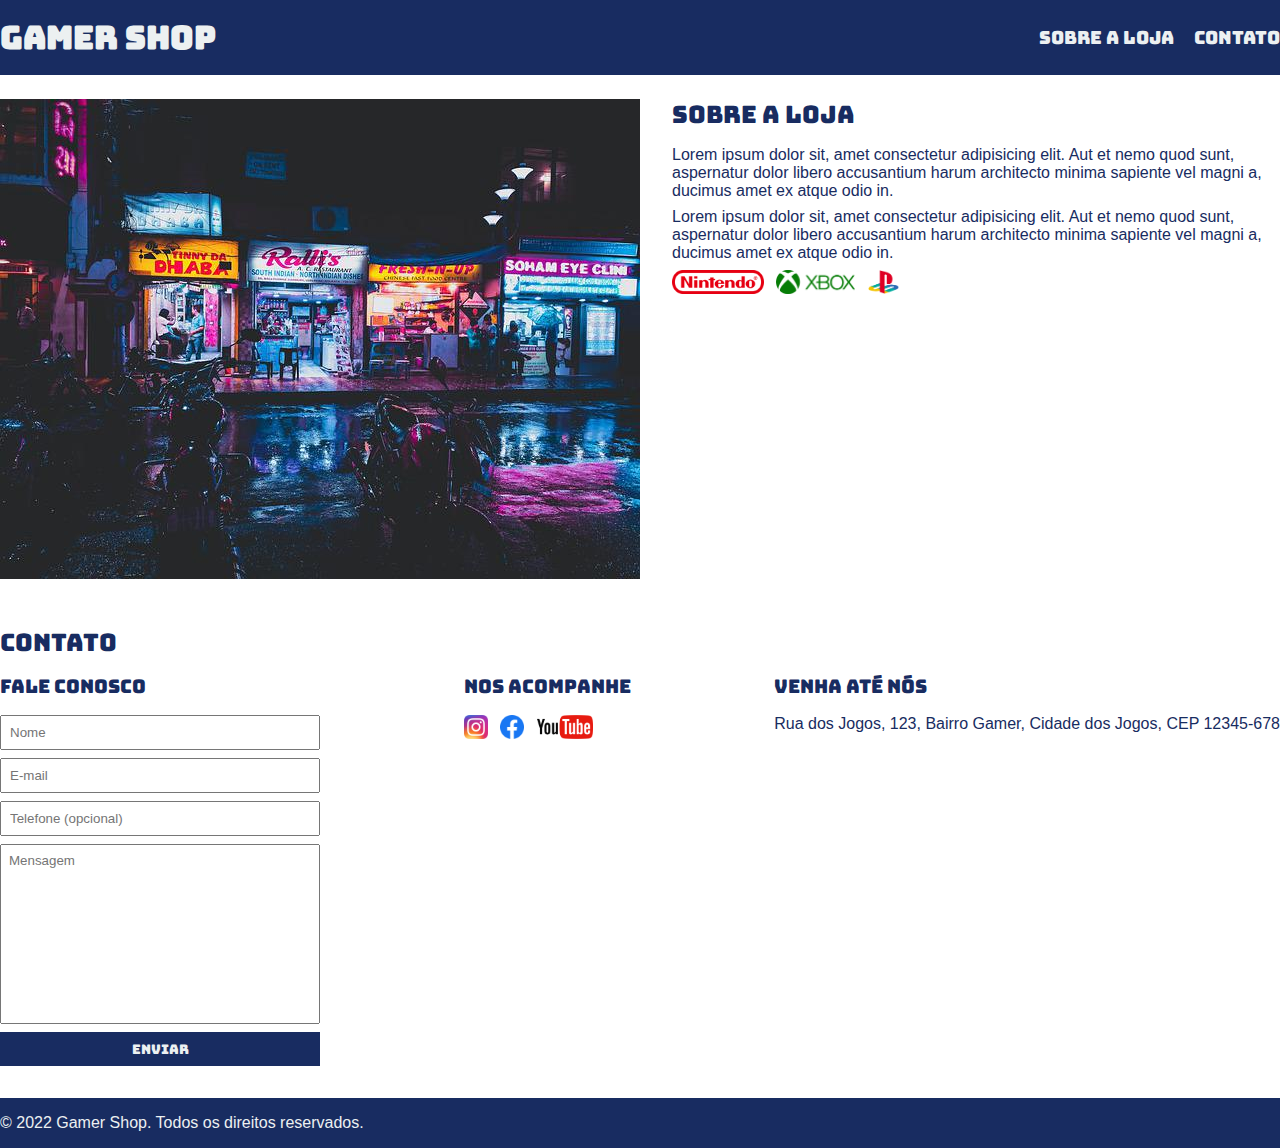
<file: index.html>
<!DOCTYPE html>
<html lang="pt-br">
<head>
    <meta charset="UTF-8">
    <meta name="viewport" content="width=device-width, initial-scale=1.0">
    <title>Gamer Shop - A sua loja de games</title>
    <link rel="preconnect" href="https://fonts.googleapis.com">
    <link rel="preconnect" href="https://fonts.gstatic.com" crossorigin>
    <link href="https://fonts.googleapis.com/css2?family=Bungee&family=DM+Serif+Text:ital@0;1&display=swap" rel="stylesheet">
    <link rel="stylesheet" href="./style.css">
</head>
<body>
    <header>
        <div class="container">
            <h1>Gamer Shop<!--Nome do que vai ser--></h1>
            <nav>
                <ul>
                    <li>
                        <a href="#about">Sobre a loja</a>
                    </li>
                    <li>
                        <a href="#contact">Contato</a>
                    </li>
                </ul>
            </nav>
        </div>
    </header>
    <section id="about">
        <div class="container">
            <img class="store-front" src="./imagens/loja.jpg" alt="fachada da loja Gamer Shop">
            <div>
                <h2>Sobre a loja</h2>
                <p>
                    Lorem ipsum dolor sit, amet consectetur adipisicing elit. Aut et nemo quod sunt, aspernatur dolor libero accusantium harum architecto minima sapiente vel magni a, ducimus amet ex atque odio in.
                </p>
                <p>
                    Lorem ipsum dolor sit, amet consectetur adipisicing elit. Aut et nemo quod sunt, aspernatur dolor libero accusantium harum architecto minima sapiente vel magni a, ducimus amet ex atque odio in.
                </p>
                <ul class="brands-list">
                    <li>
                        <img src="./imagens/nintendo.png" alt="Nintendo">
                    </li>
                    <li>
                        <img src="./imagens/xbox.png" alt="Xbox">
                    </li>
                    <li>
                        <img src="./imagens/playstation.png" alt="Playstation">
                    </li>
                </ul>
            </div>
        </div>
    </section>
    <section id="contact">
        <div class="container">
            <h2>Contato</h2>
            <div class="contact-methods">
                <div>
                    <h3>Fale conosco</h3>
                    <form>
                        <input type="text" placeholder="Nome" required>
                        <input type="email" placeholder="E-mail" required>
                        <input type="tel" placeholder="Telefone (opcional)">
                        <textarea placeholder="Mensagem" required></textarea>
                        <button type="submit">Enviar</button>
                    </form>
                </div>
                <div>
                    <h3>Nos acompanhe</h3>
                    <ul class="social-links">
                        <li>
                            <a href="#" title="Siga-nos no Instagram"></a>
                            <img src="./imagens/instagram.png" alt="Logo Instagram">
                        </li>
                        <li>
                            <a href="#" title="Siga-nos no Facebook"></a>
                            <img src="./imagens/facebook.png" alt="Logo facebook">
                        </li>
                        <li>
                            <a href="#" title="Visite nosso Canal no Youtube"></a>
                            <img src="./imagens/youtube.png" alt="Logo Youtube">
                        </li>
                    </ul>
                </div>
                <div>
                    <h3>Venha até nós</h3>
                    <p>
                        Rua dos Jogos, 123, 
                        Bairro Gamer, Cidade dos Jogos, CEP 12345-678
                    </p>
                </div>
            </div>
        </div>
    </section>
    <footer>
        <div class="container">
            <p>
                &copy; 2022 Gamer Shop. Todos os direitos reservados.
            </p>
        </div>
    </footer>
</body>
</html>
</file>
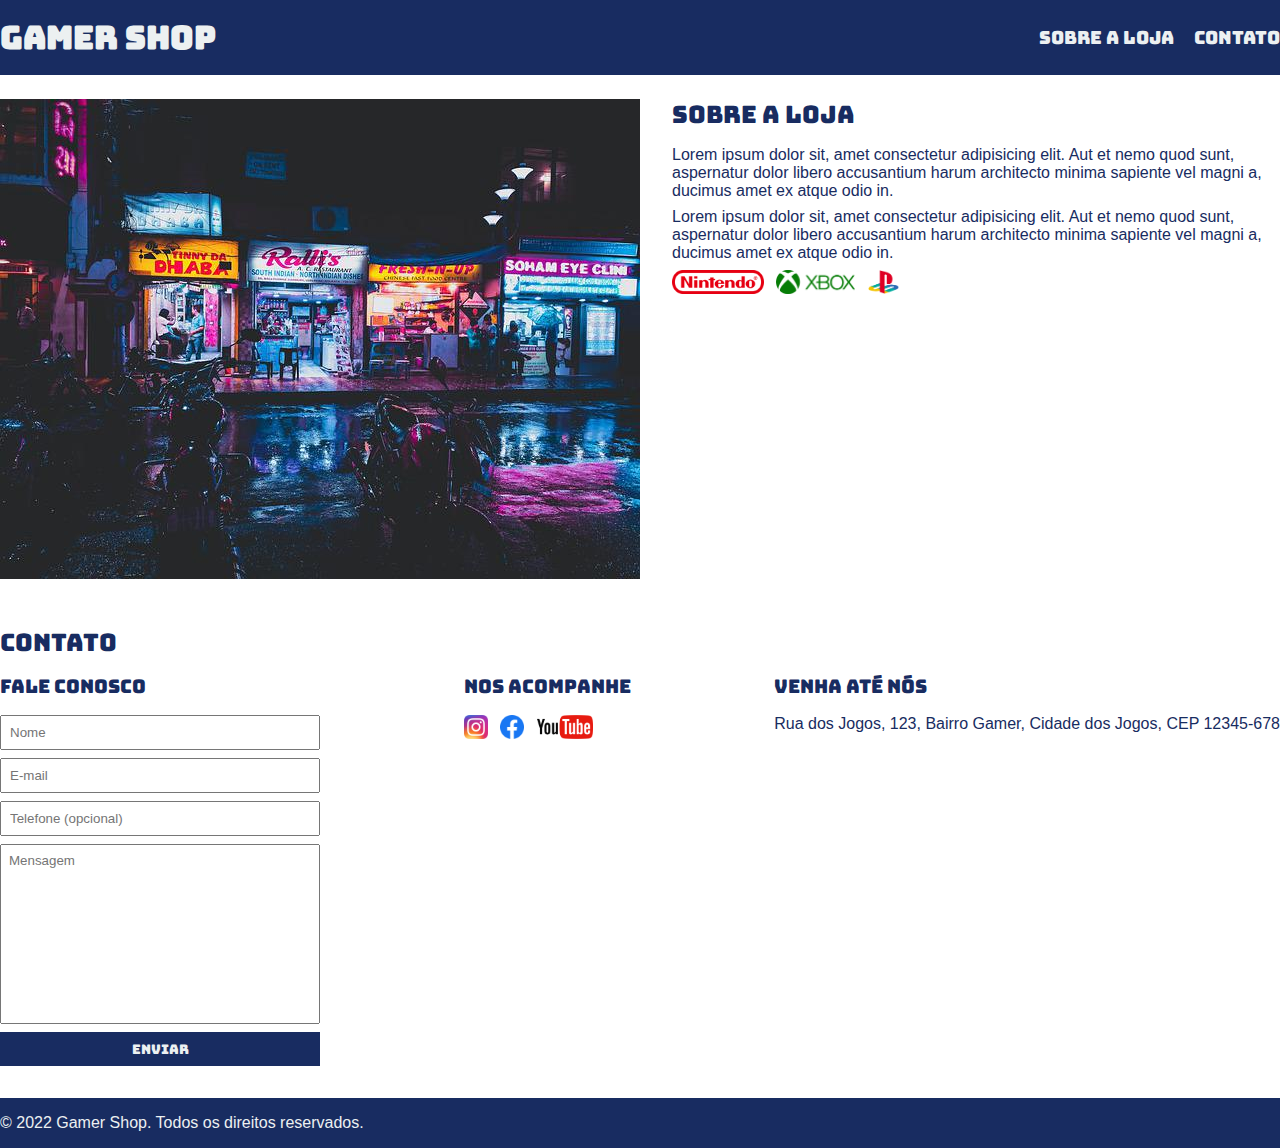
<file: projeto-site.html>
<!DOCTYPE html>
<html lang="pt-br">
<head>
    <meta charset="UTF-8">
    <meta name="viewport" content="width=device-width, initial-scale=1.0">
    <title>Gamer Shop - A sua loja de games</title>
    <link rel="preconnect" href="https://fonts.googleapis.com">
    <link rel="preconnect" href="https://fonts.gstatic.com" crossorigin>
    <link href="https://fonts.googleapis.com/css2?family=Bungee&family=DM+Serif+Text:ital@0;1&display=swap" rel="stylesheet">
    <link rel="stylesheet" href="./projeto-site.css">
</head>
<body>
    <header>
        <div class="container">
            <h1>Gamer Shop<!--Nome do que vai ser--></h1>
            <nav>
                <ul>
                    <li>
                        <a href="#about">Sobre a loja</a>
                    </li>
                    <li>
                        <a href="#contact">Contato</a>
                    </li>
                </ul>
            </nav>
        </div>
    </header>
    <section id="about">
        <div class="container">
            <img class="store-front" src="./imagens/loja.jpg" alt="fachada da loja Gamer Shop">
            <div>
                <h2>Sobre a loja</h2>
                <p>
                    Lorem ipsum dolor sit, amet consectetur adipisicing elit. Aut et nemo quod sunt, aspernatur dolor libero accusantium harum architecto minima sapiente vel magni a, ducimus amet ex atque odio in.
                </p>
                <p>
                    Lorem ipsum dolor sit, amet consectetur adipisicing elit. Aut et nemo quod sunt, aspernatur dolor libero accusantium harum architecto minima sapiente vel magni a, ducimus amet ex atque odio in.
                </p>
                <ul class="brands-list">
                    <li>
                        <img src="./imagens/nintendo.png" alt="Nintendo">
                    </li>
                    <li>
                        <img src="./imagens/xbox.png" alt="Xbox">
                    </li>
                    <li>
                        <img src="./imagens/playstation.png" alt="Playstation">
                    </li>
                </ul>
            </div>
        </div>
    </section>
    <section id="contact">
        <div class="container">
            <h2>Contato</h2>
            <div class="contact-methods">
                <div>
                    <h3>Fale conosco</h3>
                    <form>
                        <input type="text" placeholder="Nome" required>
                        <input type="email" placeholder="E-mail" required>
                        <input type="tel" placeholder="Telefone (opcional)">
                        <textarea placeholder="Mensagem" required></textarea>
                        <button type="submit">Enviar</button>
                    </form>
                </div>
                <div>
                    <h3>Nos acompanhe</h3>
                    <ul class="social-links">
                        <li>
                            <a href="#" title="Siga-nos no Instagram"></a>
                            <img src="./imagens/instagram.png" alt="Logo Instagram">
                        </li>
                        <li>
                            <a href="#" title="Siga-nos no Facebook"></a>
                            <img src="./imagens/facebook.png" alt="Logo facebook">
                        </li>
                        <li>
                            <a href="#" title="Visite nosso Canal no Youtube"></a>
                            <img src="./imagens/youtube.png" alt="Logo Youtube">
                        </li>
                    </ul>
                </div>
                <div>
                    <h3>Venha até nós</h3>
                    <p>
                        Rua dos Jogos, 123, 
                        Bairro Gamer, Cidade dos Jogos, CEP 12345-678
                    </p>
                </div>
            </div>
        </div>
    </section>
    <footer>
        <div class="container">
            <p>
                &copy; 2022 Gamer Shop. Todos os direitos reservados.
            </p>
        </div>
    </footer>
</body>
</html>
</file>
<file: style.css>
*{
    margin: 0;
    padding: 0;
    box-sizing: border-box;
}   

header,
section h2,
section h3,
form button{
    font-family: "Bungee", serif;
    font-weight: normal;
}

body, input, textarea{
    font-family: 'Roboto', sans-serif;
}

header{
    padding: 16px 0;
    background-color: #182c61;
    color: #ecf0f1;
}

header nav  li{
    display: inline;
    margin-left: 16px;
    color: #ecf0f1;
    font-size: 18px;
}

header nav  li a{
    color: #ecf0f1;
    text-decoration: none;
}
.container{
    max-width: 1280px;
    width: 100%;
    margin: 0 auto;
}

header .container,
section .container{
    display: flex;
    align-items: center;
    justify-content: space-between;
}

.brands-list img{
    height: 24px;
}

.brands-list li{
    display: inline;
    margin-right: 8px;
}

section .container{
    align-items: flex-start;
}

section{
    padding: 24px 0;
    color: #182c61;
}

section h2{
    margin-bottom: 16px;
}

section p{
    margin-bottom: 8px;
}

.store-front{
    margin-right: 32px;
}

#contact .container{
    display: block;
}

.contact-methods{
    display: flex;
    justify-content: space-between;
}

.social-links img{
    height: 24px;
}

.social-links li{
    display: inline;
    margin-right: 8px;
}

.social-links li a{
    text-decoration: none;
}

form input,
form textarea,
form button{
    display: block;
    width: 320px;
    margin-bottom: 8px;
    padding: 8px;
}

form textarea{
    resize: none;
    height: 180px;
}

section h3{
    margin-bottom: 16px;
}

form button{
    background-color: #182c61;
    color: #ecf0f1;
    border: none;
    cursor: pointer;
}

form button:hover{
    background-color: #314e9d;
}

input:focus, textarea:focus{
    outline: 2px solid #182c61;
}

footer{
    background-color: #182c61;
    color: #ecf0f1;
    padding: 16px 0;
}
</file>
<file: projeto-site.css>
*{
    margin: 0;
    padding: 0;
    box-sizing: border-box;
}   

header,
section h2,
section h3,
form button{
    font-family: "Bungee", serif;
    font-weight: normal;
}

body, input, textarea{
    font-family: 'Roboto', sans-serif;
}

header{
    padding: 16px 0;
    background-color: #182c61;
    color: #ecf0f1;
}

header nav  li{
    display: inline;
    margin-left: 16px;
    color: #ecf0f1;
    font-size: 18px;
}

header nav  li a{
    color: #ecf0f1;
    text-decoration: none;
}
.container{
    max-width: 1280px;
    width: 100%;
    margin: 0 auto;
}

header .container,
section .container{
    display: flex;
    align-items: center;
    justify-content: space-between;
}

.brands-list img{
    height: 24px;
}

.brands-list li{
    display: inline;
    margin-right: 8px;
}

section .container{
    align-items: flex-start;
}

section{
    padding: 24px 0;
    color: #182c61;
}

section h2{
    margin-bottom: 16px;
}

section p{
    margin-bottom: 8px;
}

.store-front{
    margin-right: 32px;
}

#contact .container{
    display: block;
}

.contact-methods{
    display: flex;
    justify-content: space-between;
}

.social-links img{
    height: 24px;
}

.social-links li{
    display: inline;
    margin-right: 8px;
}

.social-links li a{
    text-decoration: none;
}

form input,
form textarea,
form button{
    display: block;
    width: 320px;
    margin-bottom: 8px;
    padding: 8px;
}

form textarea{
    resize: none;
    height: 180px;
}

section h3{
    margin-bottom: 16px;
}

form button{
    background-color: #182c61;
    color: #ecf0f1;
    border: none;
    cursor: pointer;
}

form button:hover{
    background-color: #314e9d;
}

input:focus, textarea:focus{
    outline: 2px solid #182c61;
}

footer{
    background-color: #182c61;
    color: #ecf0f1;
    padding: 16px 0;
}
</file>
